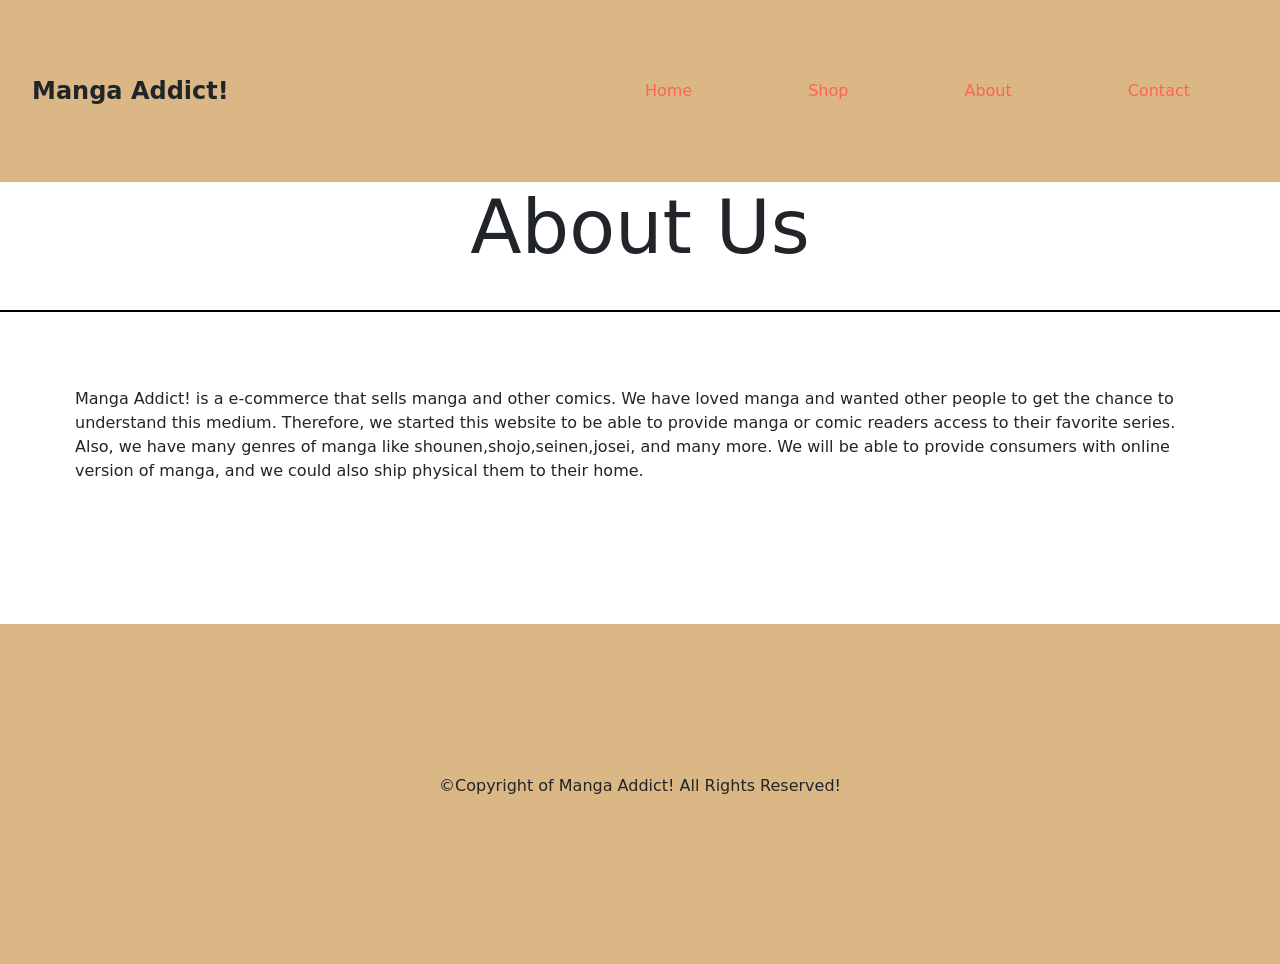
<file: about.html>
<!DOCTYPE html>
<html lang="en">

<head>
    <meta charset="UTF-8">
    <meta name="viewport" content="width=device-width, initial-scale=1.0">
    <title>Manga Addict!</title>
    <link rel="stylesheet" href="style.css">
    <link href="https://cdn.jsdelivr.net/npm/bootstrap@5.3.8/dist/css/bootstrap.min.css" rel="stylesheet"
        integrity="sha384-sRIl4kxILFvY47J16cr9ZwB07vP4J8+LH7qKQnuqkuIAvNWLzeN8tE5YBujZqJLB" crossorigin="anonymous">
    <link rel="preconnect" href="https://fonts.googleapis.com">
    <link rel="preconnect" href="https://fonts.gstatic.com" crossorigin>
    <link
        href="https://fonts.googleapis.com/css2?family=Google+Sans:ital,opsz,wght@0,17..18,400..700;1,17..18,400..700&family=Merriweather:ital,opsz,wght@0,18..144,300..900;1,18..144,300..900&family=Oswald:wght@200..700&family=Roboto:ital,wght@0,100..900;1,100..900&display=swap"
        rel="stylesheet">
</head>

<body>

    <header class="homepage-header">
        <nav id="top" class="navbar navbar-expand-lg">
            <div class="container-fluid">

                <div class="navbar logo">Manga Addict!</div>


                <button class="navbar-toggler" type="button" data-bs-toggle="collapse"
                    data-bs-target="#navbarSupportedContent" aria-controls="navbarSupportedContent"
                    aria-expanded="false" aria-label="Toggle navigation">
                    <span class="navbar-toggler-icon"></span>
                </button>

                <div class="collapse navbar-collapse" id="navbarSupportedContent">
                    <ul class="navbar-nav ms-auto mb-2 mb-lg-0">
                        <li class="nav-item">
                            <a class="nav-link" href="index.html">Home</a>
                        </li>
                        <li class="nav-item">
                            <a class="nav-link" href="manga-sel.html">Shop</a>
                        </li>
                        <li class="nav-item">
                            <a class="nav-link" href="about.html">About</a>
                        </li>
                        <li class="nav-item">
                            <a class="nav-link" href="contact.html">Contact</a>
                        </li>
                    </ul>
                </div>
            </div>
        </nav>
    </header>


    <h1 class="about-header">About Us</h1>
    <main class="">
        <section class="card-about">
            <p>
                Manga Addict! is a e-commerce that sells manga and other comics. We have loved manga and
                wanted other people to get the chance to understand this medium. Therefore, we started this website to
                be able to provide manga or comic readers access to their favorite series. Also, we have many genres of
                manga like shounen,shojo,seinen,josei, and many more. We will be able to provide consumers with online
                version of manga, and we could also ship physical them to their home.
            </p>
        </section>
    </main>

    <footer class="end-about">
        <p>&copy;Copyright of Manga Addict! All Rights Reserved!</p>
    </footer>
    <script src="https://cdn.jsdelivr.net/npm/bootstrap@5.3.8/dist/js/bootstrap.bundle.min.js"
        integrity="sha384-FKyoEForCGlyvwx9Hj09JcYn3nv7wiPVlz7YYwJrWVcXK/BmnVDxM+D2scQbITxI"
        crossorigin="anonymous"></script>
</body>

</html>
</file>
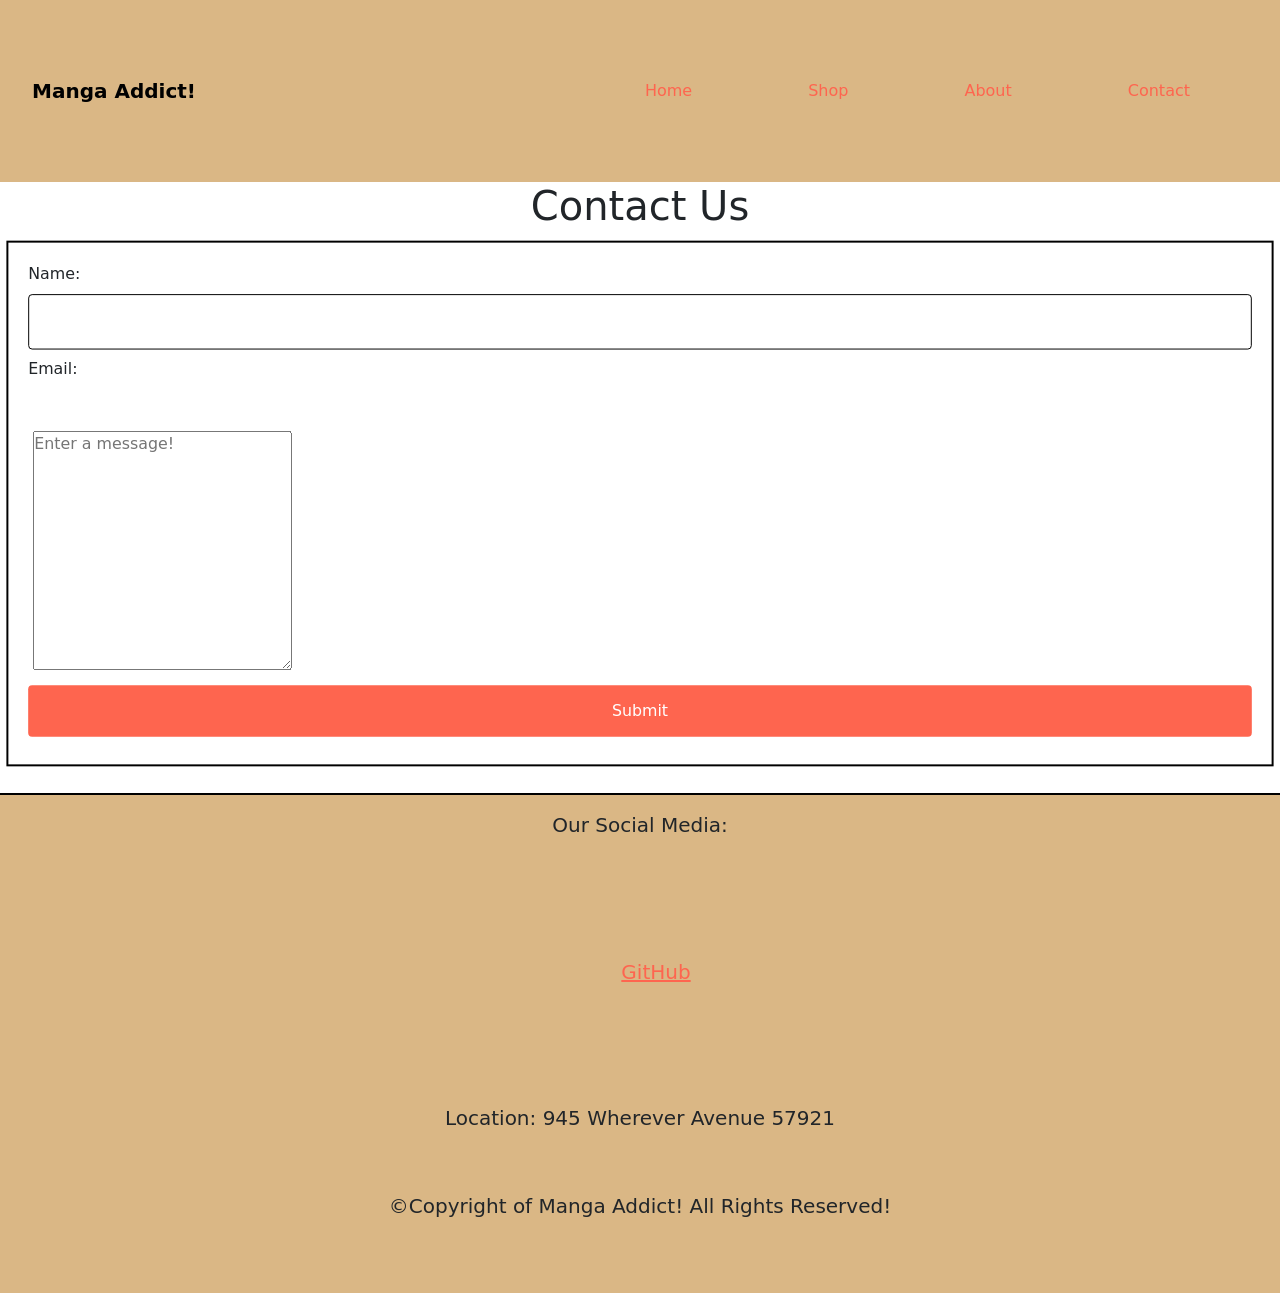
<file: contact.html>
<!DOCTYPE html>
<html lang="en">

<head>
    <meta charset="UTF-8">
    <meta name="viewport" content="width=device-width, initial-scale=1.0">
    <title>Manga Addict!</title>
    <link rel="stylesheet" href="style.css">
    <link href="https://cdn.jsdelivr.net/npm/bootstrap@5.3.8/dist/css/bootstrap.min.css" rel="stylesheet"
        integrity="sha384-sRIl4kxILFvY47J16cr9ZwB07vP4J8+LH7qKQnuqkuIAvNWLzeN8tE5YBujZqJLB" crossorigin="anonymous">
    <link rel="preconnect" href="https://fonts.googleapis.com">
    <link rel="preconnect" href="https://fonts.gstatic.com" crossorigin>
    <link
        href="https://fonts.googleapis.com/css2?family=Google+Sans:ital,opsz,wght@0,17..18,400..700;1,17..18,400..700&family=Merriweather:ital,opsz,wght@0,18..144,300..900;1,18..144,300..900&family=Oswald:wght@200..700&family=Roboto:ital,wght@0,100..900;1,100..900&display=swap"
        rel="stylesheet">
</head>

<body>


    <header class="homepage-header">
        <nav id="top" class="navbar navbar-expand-lg">
            <div class="container-fluid"> 
                <div class="navbar-brand logo" >Manga Addict!</div>

                <button class="navbar-toggler" type="button" data-bs-toggle="collapse"
                    data-bs-target="#navbarSupportedContent" aria-controls="navbarSupportedContent"
                    aria-expanded="false" aria-label="Toggle navigation">
                    <span class="navbar-toggler-icon"></span>
                </button>

                <div class="collapse navbar-collapse" id="navbarSupportedContent">
                    <ul class="navbar-nav ms-auto mb-2 mb-lg-0">
                        <li class="nav-item">
                            <a class="nav-link" href="index.html">Home</a>
                        </li>
                        <li class="nav-item">
                            <a class="nav-link" href="manga-sel.html">Shop</a>
                        </li>
                        <li class="nav-item">
                            <a class="nav-link" href="about.html">About</a>
                        </li>
                        <li class="nav-item">
                            <a class="nav-link" href="contact.html">Contact</a>
                        </li>
                    </ul>
                </div>
            </div>
        </nav>
    </header>

    <h1 class="contact-header">Contact Us</h1>
    <section class="contact">


        <form action="/action_page.php" class="contact-form">
            <label for="name" class="contact-label">Name:</label>
            <input type="text" id="name" name="name">
            <label for="email" class="contact-label">Email:</label>
            <input type="email" id="email" name="email">
            <label for="message" class="contact-label"></label>
            <textarea name="message" rows="10" cols="30" placeholder="Enter a message!" ></textarea>
            
            <input type="submit" value="Submit">
        </form>
       

        <br>

    </section>




    <footer class="end-contact">
        <p>Our Social Media: </p>
        <ul class="social-list" >
            <li class="social"><a href="https://github.com/203mcgee">GitHub</a></li>
        </ul>
        <p>Location: 945 Wherever Avenue 57921</p>
        <p>&copy;Copyright of Manga Addict! All Rights Reserved!</p>
    </footer>
    <script src="https://cdn.jsdelivr.net/npm/bootstrap@5.3.8/dist/js/bootstrap.bundle.min.js"
        integrity="sha384-FKyoEForCGlyvwx9Hj09JcYn3nv7wiPVlz7YYwJrWVcXK/BmnVDxM+D2scQbITxI"
        crossorigin="anonymous"></script>
</body>

</html>
</file>
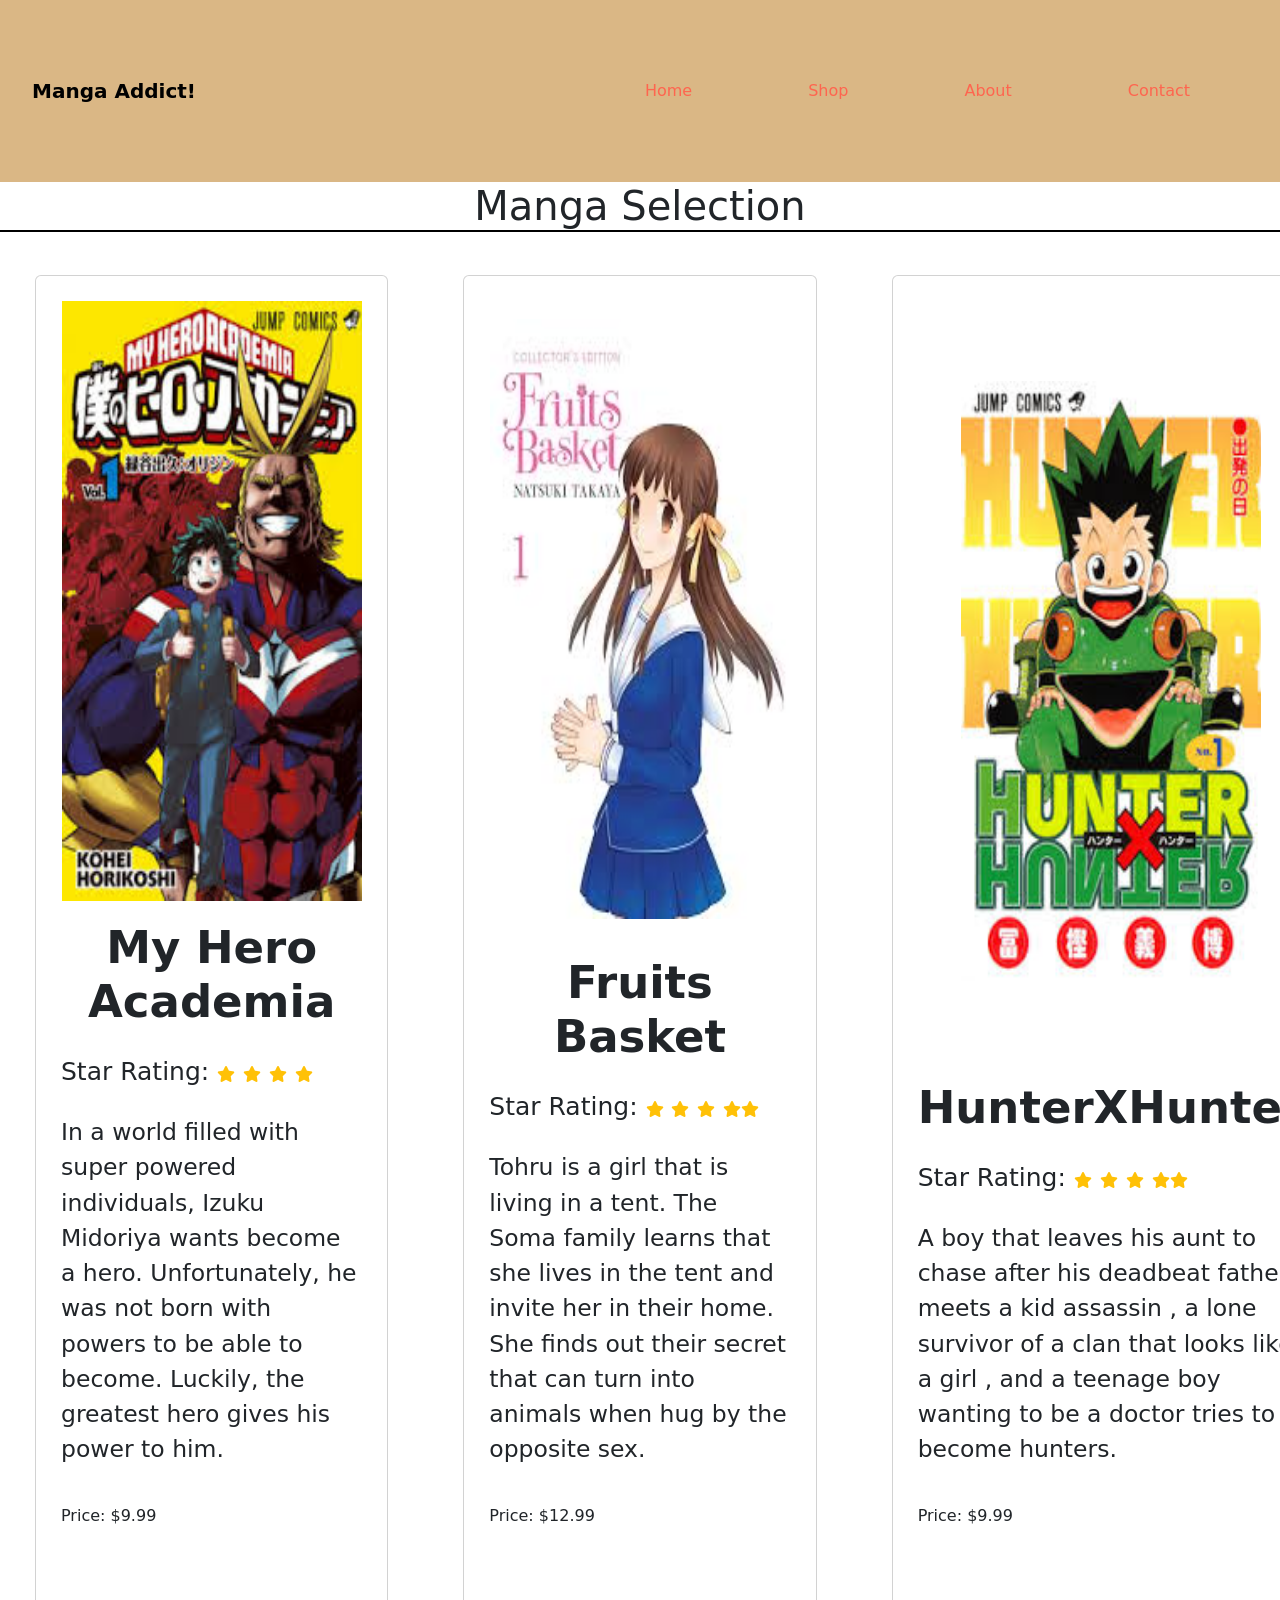
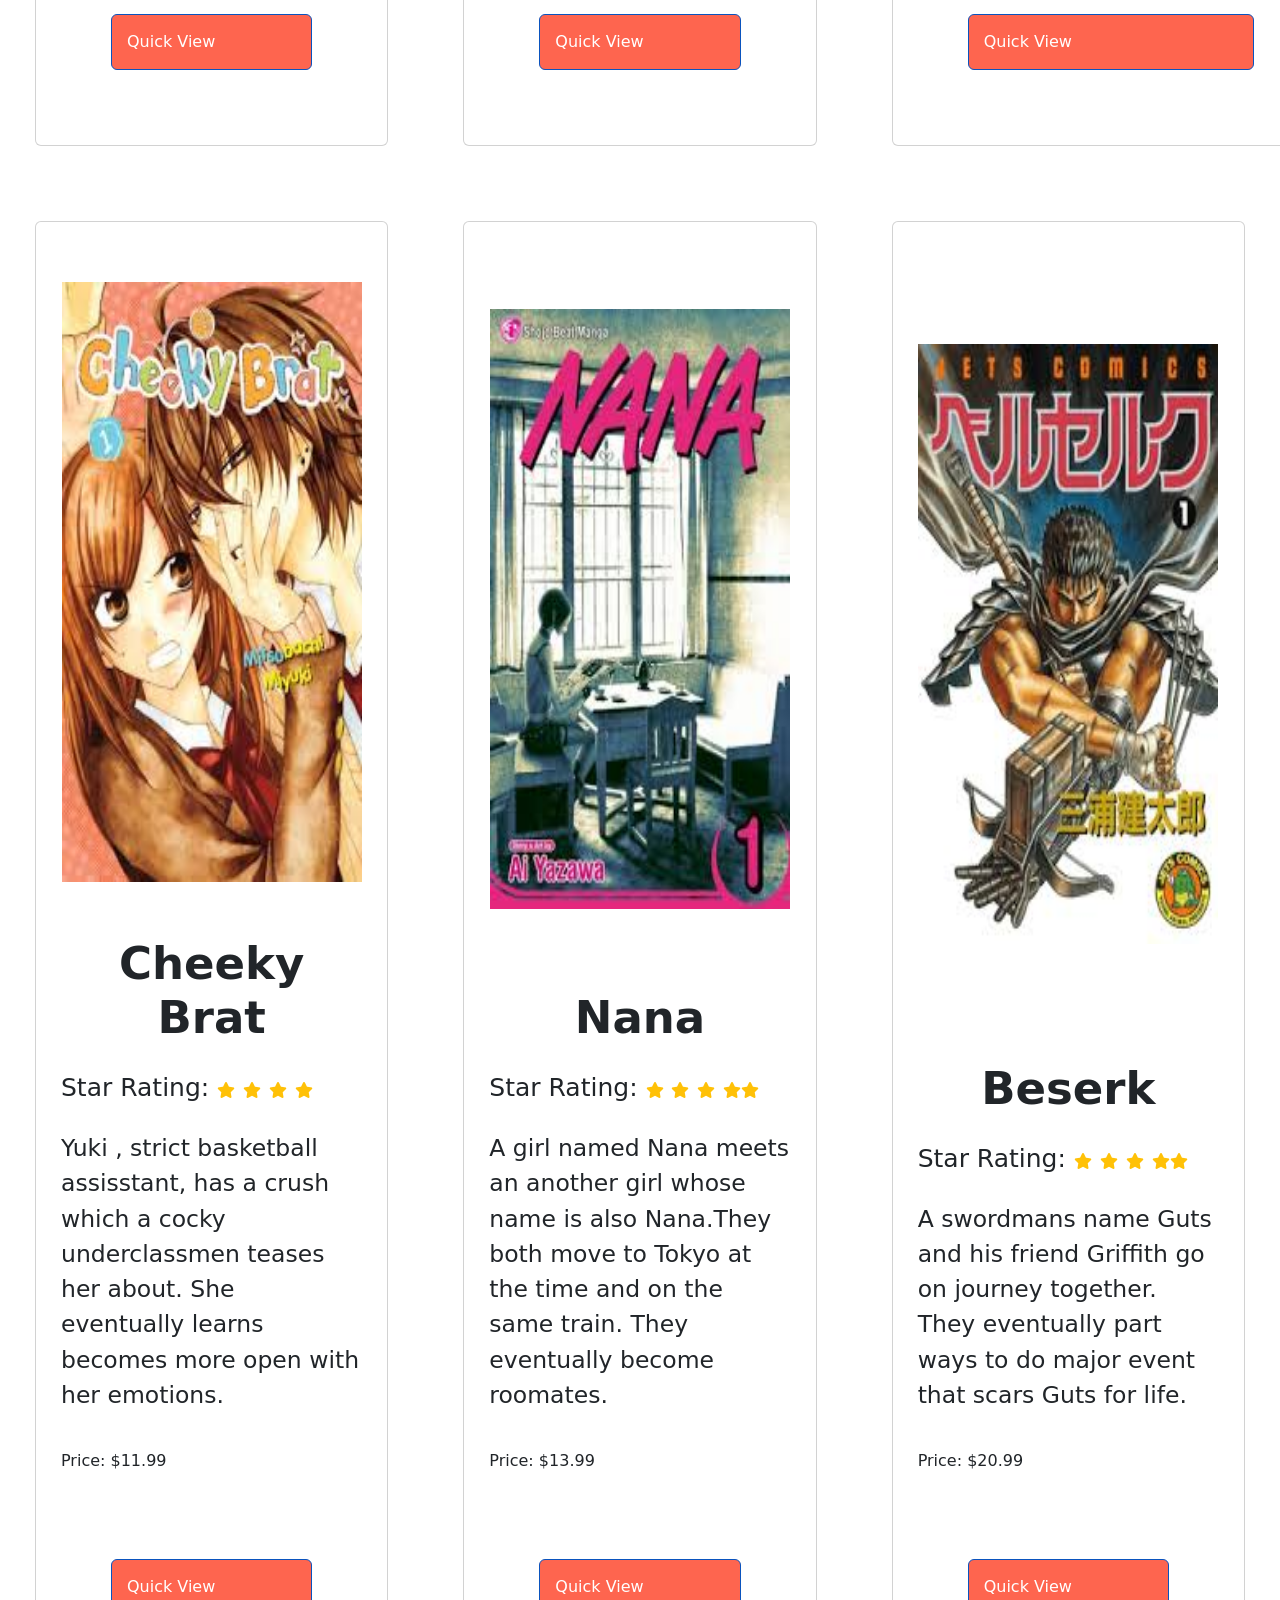
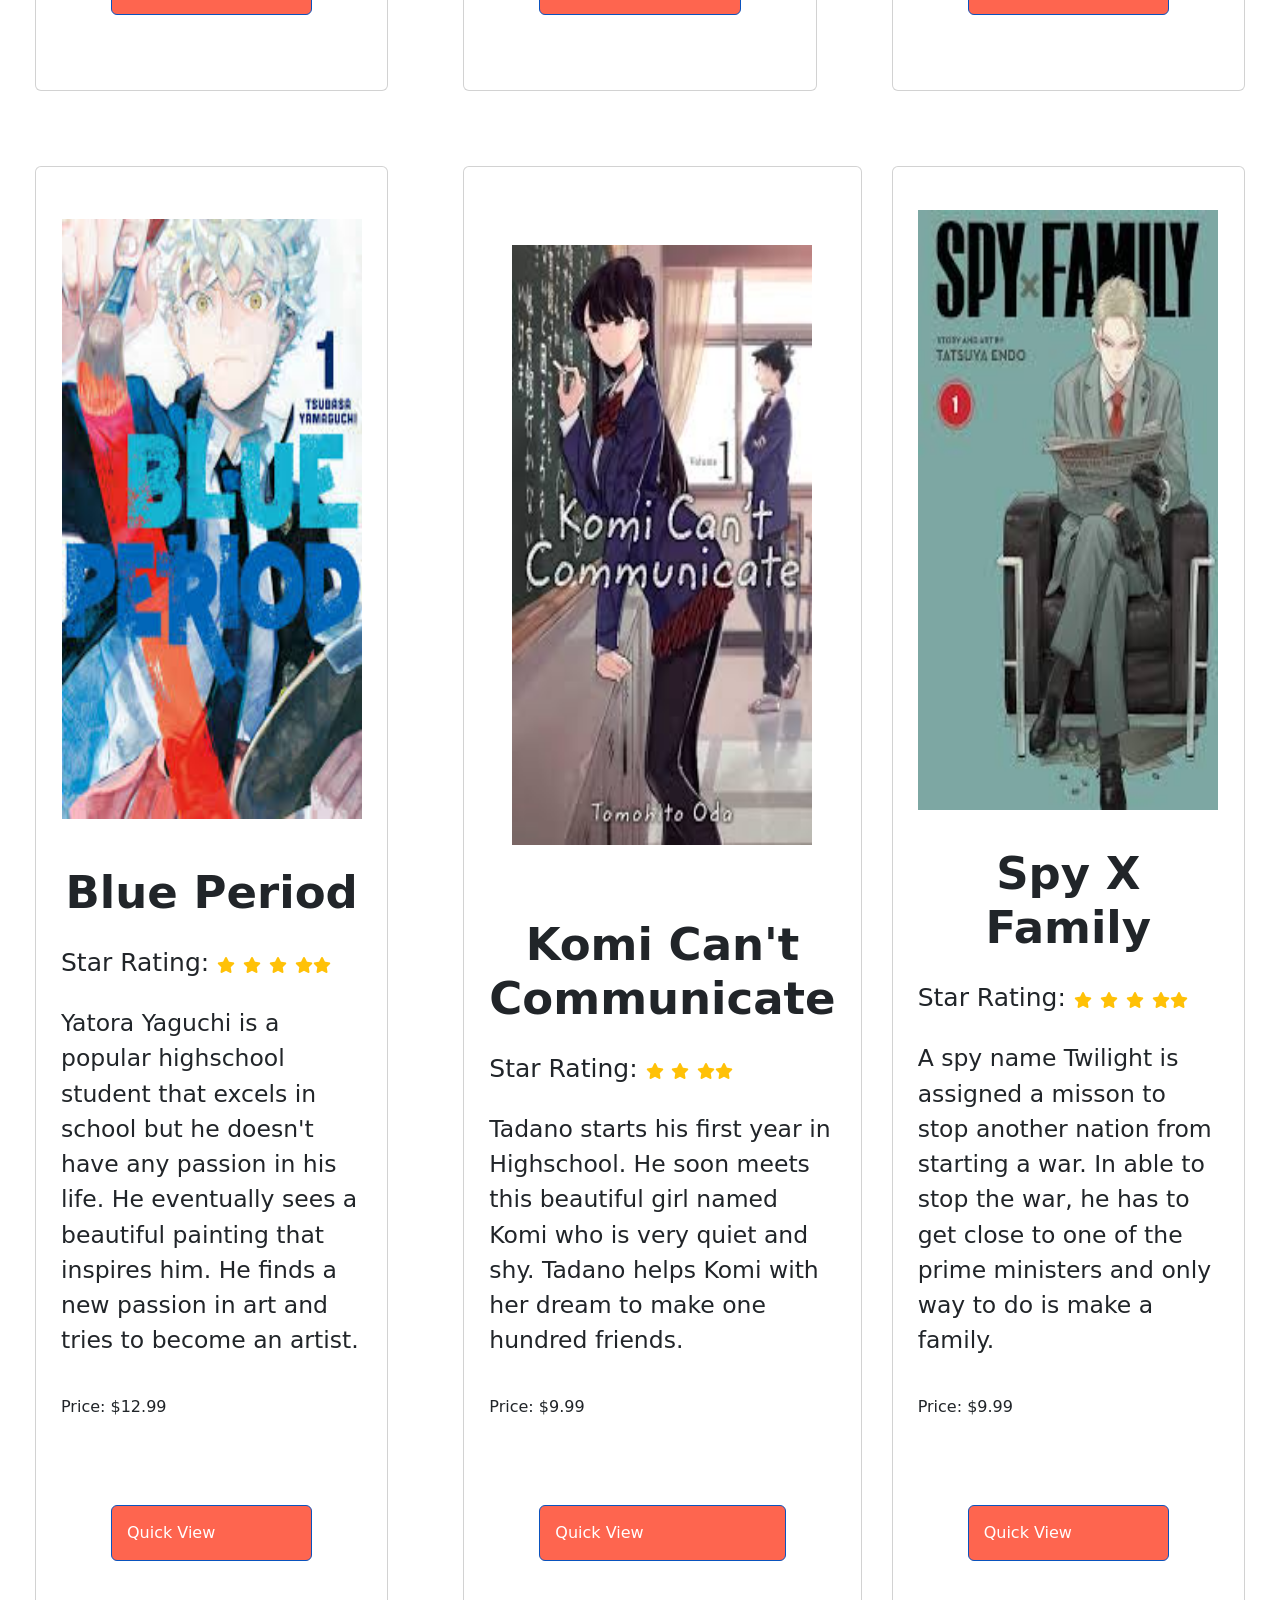
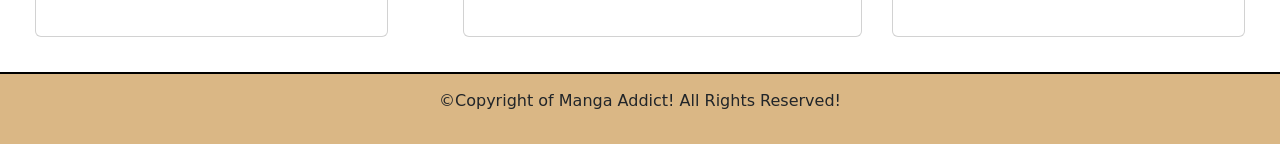
<file: manga-sel.html>
<!DOCTYPE html>
<html lang="en">

<head>
    <meta charset="UTF-8">
    <meta name="viewport" content="width=device-width, initial-scale=1.0">
    <title>Manga Addict!</title>
    <link rel="stylesheet" href="style.css">
    <link href="https://cdn.jsdelivr.net/npm/bootstrap@5.3.8/dist/css/bootstrap.min.css" rel="stylesheet"
        integrity="sha384-sRIl4kxILFvY47J16cr9ZwB07vP4J8+LH7qKQnuqkuIAvNWLzeN8tE5YBujZqJLB" crossorigin="anonymous">
    <link rel="preconnect" href="https://fonts.googleapis.com">
    <link rel="preconnect" href="https://fonts.gstatic.com" crossorigin>
    <link
        href="https://fonts.googleapis.com/css2?family=Google+Sans:ital,opsz,wght@0,17..18,400..700;1,17..18,400..700&family=Merriweather:ital,opsz,wght@0,18..144,300..900;1,18..144,300..900&family=Oswald:wght@200..700&family=Roboto:ital,wght@0,100..900;1,100..900&display=swap"
        rel="stylesheet">
    <link rel="stylesheet" href="https://cdnjs.cloudflare.com/ajax/libs/font-awesome/6.0.0/css/all.min.css">
</head>

<body>
    <header class="homepage-header">
        <nav id="top" class="navbar navbar-expand-lg">
            <div class="container-fluid">
                <div class="navbar-brand logo">Manga Addict!</div>

                <button class="navbar-toggler" type="button" data-bs-toggle="collapse"
                    data-bs-target="#navbarSupportedContent" aria-controls="navbarSupportedContent"
                    aria-expanded="false" aria-label="Toggle navigation">
                    <span class="navbar-toggler-icon"></span>
                </button>

                <div class="collapse navbar-collapse" id="navbarSupportedContent">
                    <ul class="navbar-nav ms-auto mb-2 mb-lg-0">
                        <li class="nav-item">
                            <a class="nav-link" href="index.html">Home</a>
                        </li>
                        <li class="nav-item">
                            <a class="nav-link" href="manga-sel.html">Shop</a>
                        </li>
                        <li class="nav-item">
                            <a class="nav-link" href="about.html">About</a>
                        </li>
                        <li class="nav-item">
                            <a class="nav-link" href="contact.html">Contact</a>
                        </li>
                    </ul>
                </div>
            </div>
        </nav>
    </header>


    <h1 class="selection-header">Manga Selection</h1>


    <main class="selection">
        <section class="grid">
            <div class="card">
                <img class="sel-img" src="./assets/images/download.jpg" alt="A Picture of My Hero Academia">
                <h2 class="card-title">My Hero Academia</h2>

                <h4 class="star-rating">Star Rating: <i class="fa-solid fa-star"></i> <i class="fa-solid fa-star"></i>
                    <i class="fa-solid fa-star"></i>
                    <i class="fa-solid fa-star"></i>
                </h4>
                <p class="card-description">In a world filled with super powered individuals, Izuku Midoriya wants become a hero. Unfortunately, he was not born with powers to be able to become. Luckily, the greatest hero gives his power to him. </p>
                <p class="price">Price: $9.99</p>
                <a id="view" class="btn btn-primary active" href="#" role="button">Quick View</a>

            </div>

            <div class="card">
                <img class="sel-img" src="./assets/images/Fruitsbasket.jpg" alt="A Picture of Fruits Basket">
                <h2 class="card-title">Fruits Basket</h2>

                <h4 class="star-rating">Star Rating: <i class="fa-solid fa-star"></i> <i class="fa-solid fa-star"></i>
                    <i class="fa-solid fa-star"></i>
                    <i class="fa-solid fa-star"></i><i class="fa-solid fa-star"></i>
                </h4>
                <p class="card-description">Tohru is a girl that is living in a tent. The Soma family learns that she
                    lives in the tent and invite her in their home. She finds out their secret that can turn into
                    animals when hug by the opposite sex.
                </p>
                <p class="price">Price: $12.99 </p>
                <a id="view" class="btn btn-primary active" href="#" role="button">Quick View</a>

            </div>
            <div class="card">
                <img class="sel-img" src="./assets/images/hunter.jpg" alt="A Picture of HunterXHunter">
                <h2 class="card-title">HunterXHunter</h2>

                <h4 class="star-rating">Star Rating: <i class="fa-solid fa-star"></i> <i class="fa-solid fa-star"></i>
                    <i class="fa-solid fa-star"></i>
                    <i class="fa-solid fa-star"></i><i class="fa-solid fa-star"></i>
                </h4>
                <p class="card-description">A boy that leaves his aunt to chase after his deadbeat father , meets a kid
                    assassin , a lone survivor of a clan that looks like a girl , and a teenage boy wanting to be a doctor tries to become hunters.
                </p>

                <p class="price">Price: $9.99 </p>
                <a id="view" class="btn btn-primary active" href="#" role="button">Quick View</a>
            </div>
            <div class="card">
                <img class="sel-img" src="./assets/images/cheeky.jpg" alt="A Picture of Cheeky Brat">
                <h2 class="card-title">Cheeky Brat</h2>
                <h4 class="star-rating">Star Rating: <i class="fa-solid fa-star"></i> <i class="fa-solid fa-star"></i>
                    <i class="fa-solid fa-star"></i>
                    <i class="fa-solid fa-star"></i>
                </h4>
                <p class="card-description">Yuki , strict basketball assisstant, has a crush which a cocky underclassmen
                    teases her about.
                    She eventually learns becomes more open with her emotions.
                </p>
                <p class="price">Price: $11.99 </p>
                <a id="view" class="btn btn-primary active" href="#" role="button">Quick View</a>
            </div>
            <div class="card">
                <img class="sel-img" src="./assets/images/nana.jpg" alt="A Picture of Nana Manga Volume ">
                <h2 class="card-title">Nana</h2>
                <h4 class="star-rating">Star Rating: <i class="fa-solid fa-star"></i> <i class="fa-solid fa-star"></i>
                    <i class="fa-solid fa-star"></i>
                    <i class="fa-solid fa-star"></i><i class="fa-solid fa-star"></i>
                </h4>
                <p class="card-description">A girl named Nana meets an another girl whose name is also Nana.They both
                    move to Tokyo at the time and on the same train. They eventually become roomates.</p>
                <p class="price">Price: $13.99 </p>
                <a id="view" class="btn btn-primary active" href="#" role="button">Quick View</a>

            </div>
            <div class="card">
                <img class="sel-img" src="./assets/images/berserk.jpg" alt="A Picture of Beserk Manga Volume">
                <h2 class="card-title">Beserk</h2>
                <h4 class="star-rating">Star Rating: <i class="fa-solid fa-star"></i> <i class="fa-solid fa-star"></i>
                    <i class="fa-solid fa-star"></i>
                    <i class="fa-solid fa-star"></i><i class="fa-solid fa-star"></i>
                </h4>
                <p class="card-description">A swordmans name Guts and his friend Griffith go on journey together. They
                    eventually part ways to do major event that scars Guts for life.</p>
                <p class="price">Price: $20.99 </p>
                <a id="view" class="btn btn-primary active" href="#" role="button">Quick View</a>

            </div>
            <div class="card">
                <img class="sel-img" src="./assets/images/blue.jpg" alt="A Picture of Blue Period Manga">
                <h2 class="card-title">Blue Period</h2>
                <h4 class="star-rating">Star Rating: <i class="fa-solid fa-star"></i> <i class="fa-solid fa-star"></i>
                    <i class="fa-solid fa-star"></i>
                    <i class="fa-solid fa-star"></i><i class="fa-solid fa-star"></i>
                </h4>
                <p class="card-description">Yatora Yaguchi is a popular highschool student that excels in school but he
                    doesn't have any passion in his life. He eventually sees a beautiful painting that inspires him. He
                    finds a new passion in art and tries to become an artist.</p>
                <p class="price">Price: $12.99</p>
                <a id="view" class="btn btn-primary active" href="#" role="button">Quick View</a>
            </div>
            <div class="card">
                <img class="sel-img" src="./assets/images/komi.jpg" alt="A Picture of Komi Can't Communicate Manga">
                <h2 class="card-title">Komi Can't Communicate</h2>
                <h4 class="star-rating">Star Rating: <i class="fa-solid fa-star"></i> <i class="fa-solid fa-star"></i>
                    <i class="fa-solid fa-star"></i><i class="fa-solid fa-star"></i>
                </h4>
                <p class="card-description">Tadano starts his first year in Highschool. He soon meets this beautiful
                    girl named Komi who is
                    very quiet and shy. Tadano helps Komi with her dream to make one hundred friends. </p>
                <p class="price">Price: $9.99 </p>
                <a id="view" class="btn btn-primary active" href="#" role="button">Quick View</a>
            </div>
            <div class="card">
                <img class="sel-img" src="./assets/images/spyxfmaily.jpg" alt="A Picture of SpyXFamily Manga">
                <h2 class="card-title">Spy X Family</h2>
                <h4 class="star-rating">Star Rating: <i class="fa-solid fa-star"></i> <i class="fa-solid fa-star"></i>
                    <i class="fa-solid fa-star"></i>
                    <i class="fa-solid fa-star"></i><i class="fa-solid fa-star"></i>
                </h4>
                <p class="card-description">A spy name Twilight is assigned a misson to stop another nation from
                    starting a war. In able to
                    stop
                    the war, he has to get close to one of the prime ministers and only way to do is make a family.
                </p>
                <p class="price">Price: $9.99 </p>
                <a id="view" class="btn btn-primary active" href="#" role="button">Quick View</a>
            </div>
        </section>
    </main>





    <footer class="end">
        <p>&copy;Copyright of Manga Addict! All Rights Reserved!</p>
    </footer>
    <script src="https://cdn.jsdelivr.net/npm/bootstrap@5.3.8/dist/js/bootstrap.bundle.min.js"
        integrity="sha384-FKyoEForCGlyvwx9Hj09JcYn3nv7wiPVlz7YYwJrWVcXK/BmnVDxM+D2scQbITxI"
        crossorigin="anonymous"></script>
</body>

</html>
</file>
<file: style.css>
* {
  margin: 0;
  padding: 0;
  box-sizing: border-box;
}

:root {
  --primary-color: #dab785;
  --logo-color: #fe654f;

  --img-width: 259px;
  --img-height: 459px;
}

body {
  font-family: "Merriweather", serif;
  font-optical-sizing: auto;
  font-weight: 400;
  font-style: normal;
  font-variation-settings: "wdth" 100;
}

/* Index/Homepage Full Page */
.homepage-header {
  display: flex;
  flex-direction: column;
  width: 100%;
}

.logo {
  display: grid;
  justify-content: center;
  font-size: 24px;
  font-weight: 700;
}

.top-area {
  /* background-color: rgba(255,255,255,0.8); */
  display: flex;
  flex-direction: column;
  align-items: center;
  justify-content: center;
  position: sticky;
  text-align: center;
  margin-top: 115px;
  padding: 20px;
}

.hero-header {
  margin-bottom: 15px;
  padding: 35px;
}

#top {
  background-color: var(--primary-color) !important;
  display: flex;
  justify-content: space-between;
  align-items: center;
  gap: 20px;
  padding: 20px;
  overflow: hidden;
}

.navbar {
  display: flex;
  align-items: center;
  justify-content: space-between;
}

.navbar-brand {
  white-space: nowrap;
}



.nav-options {
  display: flex;
  text-decoration: none;
  font-weight: bold;
  color: var(--logo-color);
  list-style: none;
}

.nav-options:hover {
  color: #f1f1f1;
}

.hero {
  background:
    linear-gradient(rgba(0, 0, 0, 0.6), rgba(0, 0, 0, 0.6)),
    url("./assets/images/reading.jpg");
  align-items: center;

  object-fit: cover;
  background-size: cover;
  background-position: center;

  min-height: fit-content;
  display: flex;
  justify-content: center;
  text-align: center;
  color: var(--logo-color);
  padding: 0 20px;
}

h2 {
  display: flex;
  justify-content: center;
}

h2 + p {
  display: flex;
  justify-content: center;
}

#shop {
  display: inline-block;
  padding: 12px 35px;
  background: var(--logo-color);
  text-decoration: none;
  font-weight: bold;
  transition: transform 0.2s ease;
}

#shop:hover {
  background-color: floralwhite;
}

.container {
  display: inline;
  justify-content: center;
  margin: 20vh;
}

div {
  display: flex;
  gap: 20px;
  flex-wrap: wrap;
  justify-content: center;
  padding: 0;
}

.container-img {
  position: relative;
  width: 50%;
  max-width: var(--img-width);
  width: 100%;
  margin-bottom: 25px;
}

.image {
  display: block;
  width: 100%;
  height: auto;
  position: relative;
  /*Adding this here so the overlay will fit the image*/
}

.overlay {
  position: absolute;
  bottom: 0;
  background: rgb(0, 0, 0);
  background: rgba(0, 0, 0, 0.5);
  /* Black see-through */
  color: #f1f1f1;
  width: 100%;
  transition: 0.5s ease;
  opacity: 0;
  color: white;
  font-size: 20px;
  padding: 20px;
  text-align: center;
}

.container-img:hover .overlay {
  opacity: 1;
}

.end {
  background-color: var(--primary-color);
  display: grid;
  justify-content: center;
  text-align: center;
  border-top: 2px solid black;
  padding: 15px;
}

a:link,
a:active {
  padding: 9px;
  margin: 50px;
  color: #fe654f;
}

.footer {
  background-color: var(--primary-color);
  display: grid;
  justify-content: center;
  text-align: center;
  border-top: 2px solid black;
  padding: 15px;
}

.form {
  border: 1px solid;
  width: max-content;
}

.homepage-button {
  border: none;
  padding: 2px 4px;
  background-color: transparent;
}
#email {
  padding: 2px;
  height: 2px 4px;
  border: none;
}

.newsletter {
  display: flex;
  flex-direction: column;
  gap: 5px;
}



/*Selection Full Page  */
.selection {
  display: flex;
  margin: auto;
}

.selection-header {
  text-align: center;
  border-bottom: 2px solid black;
}

.grid {
  display: grid;
  gap: 5px;
  grid-template-columns: repeat(3, 1fr);
  grid-template-rows: repeat(3, 1fr);
}

.card {
  position: fixed;
  top: 0;
  right: 0;
  bottom: 0;
  left: 0;
  margin: 35px 35px 35px 35px;
  padding: 25px 25px 25px 25px;
  width: fit-content;
  overflow: hidden;
}

.card:hover {
  box-shadow: 0 10px 20px rgba(0, 0, 0, 0.15) !important;
}
.card-title {
  text-align: center;
}

.star-rating {
  font-size: 25px;
}

.card-description {
  font-size: 23.5px;
}

.sel-img {
  display: flex;
  margin: auto;
  inline-size: 300px;
  aspect-ratio: 2/4;
  object-fit: fill;
}

#view {
  display: flex;
  align-items: center;
  padding: 15px;
  background-color: var(--logo-color);
}

#view:hover{
  background-color: white;
  color: black;
}

.star-rating i {
  color: #ffc107; /* Gold stars */
  font-size: 1rem;
}

.card-title {
  color: #333;
  font-weight: 700;
  font-size: 45px;
}
/**/

/* About Full Page */

.about-header {
  display: flex;
  justify-content: center;
  align-items: center;
  font-size: 75px;
}

.card-about p {
  display: inline-block;
  width: auto;
  border-top: 2px solid black;
  margin-top: 30px;
  padding: 75px;
  width: 100%;
  font-size: calc(0.5rem, 26px, 1rem);
}

.end-about {
  background-color: var(--primary-color);
  display: grid;
  justify-content: center;
  text-align: center;
  padding: 150px;
  margin-top: 50px;
}

/* Contact Us Full Page */

.contact-header {
  text-align: center;
}
.contact-form {
  border: 2px solid black;
  padding: 20px;
  transform: scale(0.99);
}
/* Found this in W3schools */
input[type="text"],
input[type="email"],
textarea[type="message"] {
  width: 100%;
  padding: 12px 20px;
  margin: 8px 0;
  display: inline-block;
  border: 1px solid black;
  border-radius: 4px;
  font-size: 20px;
  box-sizing: border-box;
}

input[type="submit"] {
  width: 100%;
  background-color: var(--logo-color);
  color: white;
  padding: 14px 20px;
  margin: 8px 0;
  border: none;
  border-radius: 4px;
  cursor: pointer;
}
input[type="submit"]:hover {
  color: black;
  background-color: white;
}
.end-contact {
  background-color: var(--primary-color);
  display: grid;
  justify-content: center;
  text-align: center;
  border-top: 2px solid black;
  font-size: 20px;
  padding: 15px;
  height: 500px;
}



.social {
  display: grid;
  text-decoration: none;
}

/* ----------------------------------------------------------------------------------------------- */

/* Web Responsivness*/

@media (max-width: 992px) {
  /* Index/Homepage Mobile */
  .homepage-header {
    display: flex;
    flex-direction: column;
    object-fit: cover;
    width: 100%;
  }

  .logo {
    /* margin-top: 20px; */
    display: grid;
    justify-content: center;
  }

  #top {
    background-color: var(--primary-color) !important;
    display: flex;
    justify-content: center;
    align-items: center;
    gap: 20px;
    padding: 20px;
    overflow: hidden;
    object-fit: fill;
  }

  #navbarSupportedContent {
    flex-direction: column;
    min-width: 100%;
  }

  .top-area {
    display: flex;
    margin: auto;
    height: 10vh;
  }

  .nav-options {
    display: flex;
    text-decoration: none;
    font-weight: bold;
    color: var(--logo-color);
    list-style: none;
  }

  .nav-options:hover {
    color: #f1f1f1;
  }

  .hero {
    background:
      linear-gradient(rgba(0, 0, 0, 0.6), rgba(0, 0, 0, 0.6)),
      url("./assets/images/reading.jpg");
    display: flex;
    justify-content: center;
    align-items: center;
    gap: 20px;

    text-align: center;
    object-fit: cover;
    background-size: cover;
    background-position: center;
    height: 30vh;
    color: var(--logo-color);
    padding: 0 10px;
  }

  .hero-header {
    margin-top: 50px;
    padding: 3px;
  }

  h2 {
    display: flex;
    justify-content: center;
  }

  h2 + p {
    display: flex;
    justify-content: center;
  }

  #shop {
    display: inline-block;
    width: 200px;
    height: 50px;
    padding: 12px 35px;
    background: var(--logo-color);
    text-decoration: none;
    font-weight: bold;
    transition: transform 0.2s ease;
  }

  #shop:hover {
    background-color: floralwhite;
  }

  .container {
    display: inline;
    justify-content: center;
    margin: 20vh;
  }

  div {
    display: flex;
    gap: 20px;
    flex-wrap: wrap;
    justify-content: center;
    padding: 0;
  }

  .container-img {
    position: relative;
    width: 50%;
    max-width: var(--img-width);
    width: 100%;
    margin-bottom: 25px;
  }

  .image {
    display: block;
    width: 100%;
    height: auto;
    position: relative;
    /*Adding this here so the overlay will fit the image*/
  }

  .overlay {
    position: absolute;
    bottom: 0;
    background: rgb(0, 0, 0);
    background: rgba(0, 0, 0, 0.5);
    /* Black see-through */
    color: #f1f1f1;
    width: 100%;
    transition: 0.5s ease;
    opacity: 0;
    color: white;
    font-size: 20px;
    padding: 20px;
    text-align: center;
  }

  .container-img:hover .overlay {
    opacity: 1;
  }

  .end {
    background-color: var(--primary-color);
    display: grid;
    justify-content: center;
    text-align: center;
    border-top: 2px solid black;
    padding: 150px;
    margin-top: 50px;
  }

  /* Selection Mobile */

  .selection {
    display: flex;
    margin: auto;
  }
  .selection-header {
    font-size: 50px;
  }
  .grid {
    display: block;
    margin: 0 auto;
    padding: 75px;
    translate: -70px;
    grid-template-columns: repeat(1, 1fr);
  }

  .card {
    position: fixed;
    top: 0; right: 0; bottom: 0; left: 0;
    width: fit-content;
    padding: 25px;
    transform: scale(.9);
    box-shadow: 0 4px 8px 0 rgba(0, 0, 0, 0.2);
  }

  .card:hover {
    color: #0056b3;
  }

  .sel-img {
    height: 100%;
    width: 100%;
  }

  .card img {
    display: block;
    margin: auto;
    object-fit: fill;
  }

  .card-title {
    font-size: 35px;
  }
  .star-rating {
    font-size: 25px;
  }
  .card-description {
    font-size: 1rem;
  }
  .price {
    font-size: 15.5px;
  }
  #view {
    display: block;
    margin: auto;
    padding: 12px 35px;
    background: var(--logo-color);
    text-decoration: none;
  }

  /* Come back to the selection page */

  /* About */

  .about-header {
    display: inline-block;
    font-size: 20px;
  }

  .card-about p {
    border-top: 2px solid black;
    display: inline-block;
    width: auto;
  }
  .end-about {
    background-color: var(--primary-color);
    display: grid;
    justify-content: center;
    text-align: center;
    padding: 150px;
    margin-top: 50px;
  }

  /* Contact */
  input[type="text"],
  input[type="email"],
  textarea[type="message"] {
    width: 100%;
    padding: 12px 20px;
    margin: 8px 0;
    display: inline-block;
    border: 1px solid #ccc;
    border-radius: 4px;
    box-sizing: border-box;
  }
  input[type="submit"] {
    width: 100%;
    background-color: var(--logo-color);
    color: white;
    padding: 14px 20px;
    margin: 8px 0;
    border: none;
    border-radius: 4px;
    cursor: pointer;
  }
  input[type="submit"]:hover {
    color: black;
    background-color: white;
  }
}

@media (max-width <= 400px) {
  .homepage-header {
    display: flex;
    flex-direction: column;
    object-fit: cover;
    width: 100%;
  }
  .navbar-toggler {
    margin-left: auto;
    margin-top: -4px;
  }

  .about-page {
    display: block;
    align-content: center;
  }

  .card-about {
    width: fit-content;
  }

  .story {
    font-size: 30px;
    font-weight: 400;
  }

  .about-header {
    display: inline-block;
  }

  .end-about {
    background-color: var(--primary-color);
    display: grid;
    justify-content: center;
    text-align: center;
    padding: 150px;
    margin-top: 50px;
  }
}
</file>
